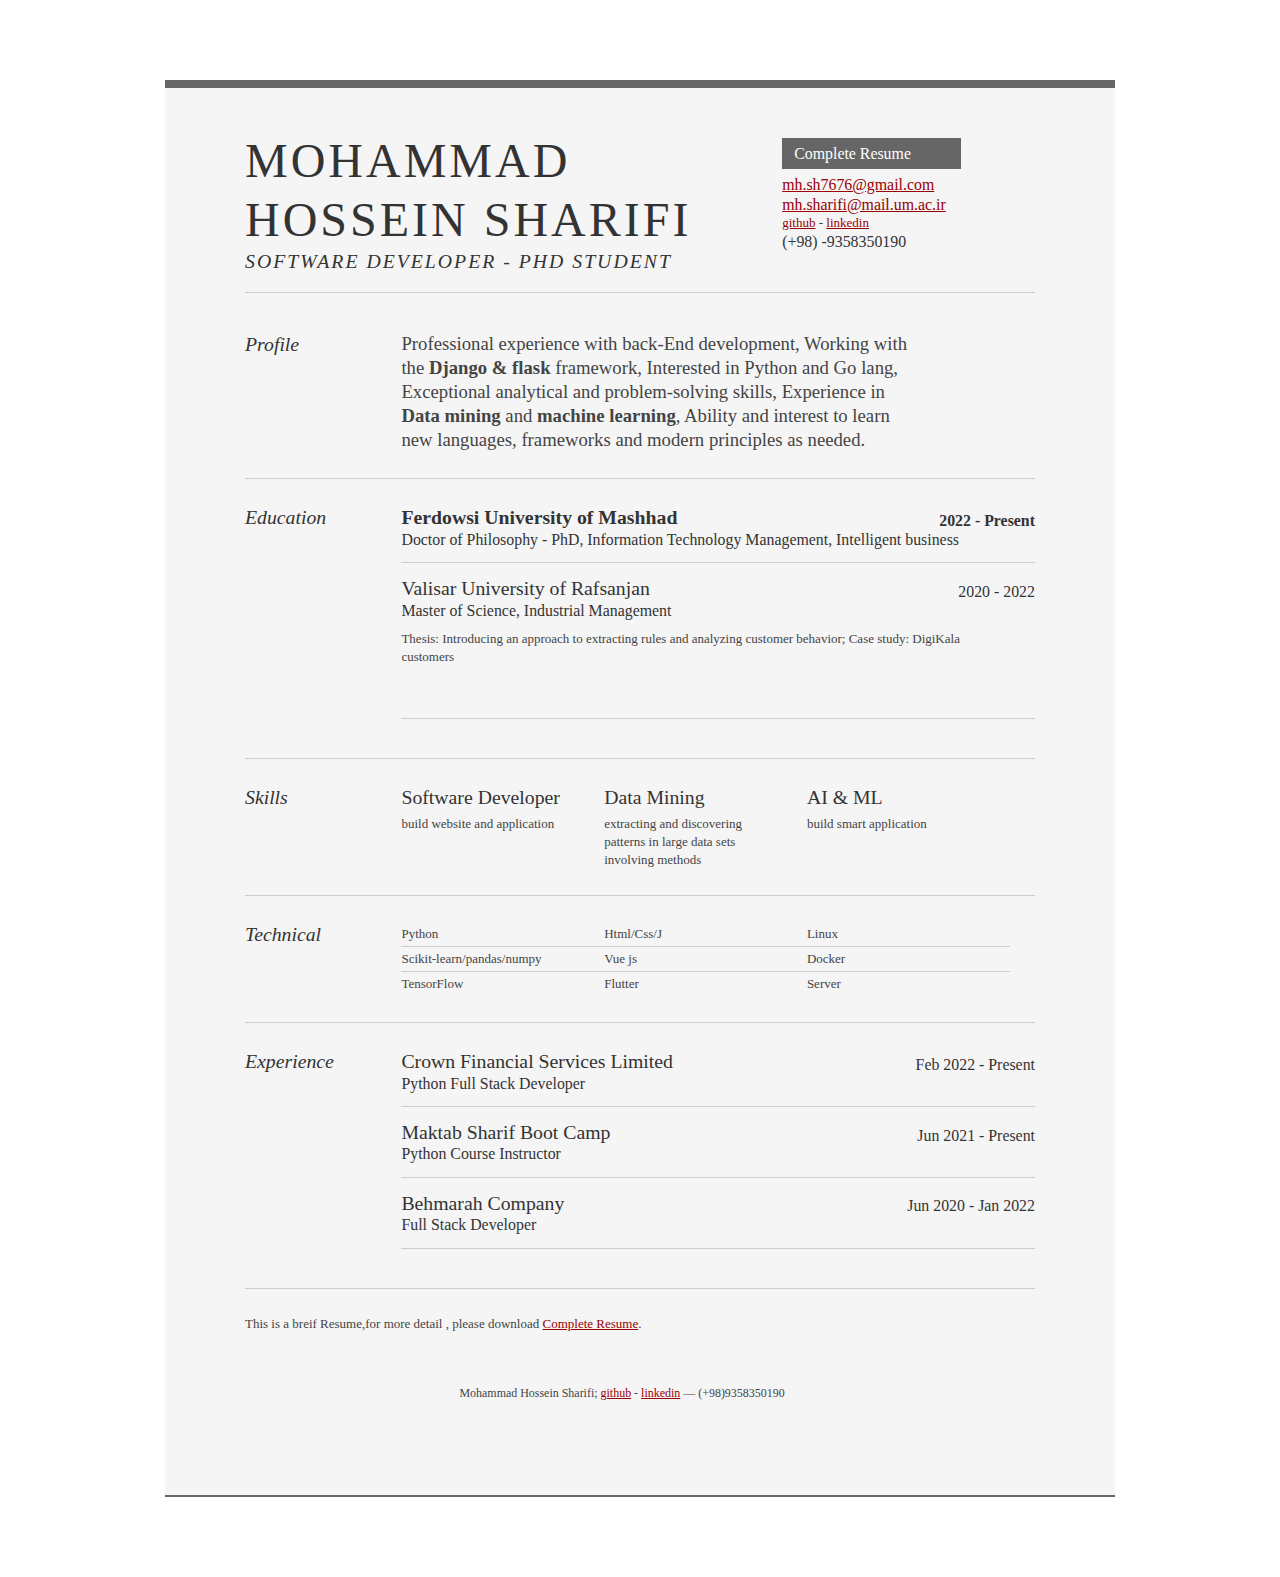
<file: index.html>
<!DOCTYPE html PUBLIC "-//W3C//DTD XHTML 1.0 Strict//EN" "http://www.w3.org/TR/xhtml1/DTD/xhtml1-strict.dtd">
<html>
<head>

	<title> Breif CV | MH sharifi | software Developer,  | mh.sh7676@gmail.com</title>
	<meta http-equiv="content-type" content="text/html; charset=utf-8" />

	<meta name="keywords" content="Mohammad hossein sharifi" />
	<meta name="description" content=" Breif CV | MH sharifi | software Developer,  | mh.sh7676@gmail.com" />

	<link rel="stylesheet" type="text/css" href="reset-fonts-grids.css" media="all" />
	<link rel="stylesheet" type="text/css" href="resume.css" media="all" />
	



</head>
<body>

<div id="doc2" class="yui-t7">
	<div id="inner">

		<div id="hd">
			<div class="yui-gc">
				<div class="yui-u first">
					<h1>Mohammad hossein sharifi</h1>
					<h2>software Developer - PhD student</h2>
				</div>

				<div class="yui-u">
					<div class="contact-info">
						<h3><a id="pdf" href="https://drive.google.com/drive/folders/1J_DzNiMz-2aBaK044MpvbGV0InXSA0g5?usp=sharing">Complete Resume</a></h3>
						<h3><a href="mailto:mh.sh7676@gmail.com">mh.sh7676@gmail.com</a></h3>
						<h4><a href="mailto:mh.sharifi@mail.um.ac.ir">mh.sharifi@mail.um.ac.ir</a></h4>
						<p><a href="https://github.com/mhsharifi96">github</a> - <a href="https://www.linkedin.com/in/mh-sharifi/">linkedin</a></p>
						<h3>(+98) -9358350190</h3>
					</div><!--// .contact-info -->
				</div>
			</div><!--// .yui-gc -->
		</div><!--// hd -->

		<div id="bd">
			<div id="yui-main">
				<div class="yui-b">

					<div class="yui-gf">
						<div class="yui-u first">
							<h2>Profile</h2>
						</div>
						<div class="yui-u">
							<p class="enlarge">
								Professional experience with back-End development, Working with the <b>Django & flask</b> framework, Interested in Python and Go lang, Exceptional analytical and problem-solving skills, Experience in <b>Data mining</b> and <b>machine learning</b>, Ability and interest to learn new languages, frameworks and modern principles as needed.
							</p>
						</div>
					</div><!--// .yui-gf -->
					<div class="yui-gf">

						<div class="yui-u first">
							<h2>Education</h2>
						</div><!--// .yui-u -->

						<div class="yui-u">

							<div class="job bold-cls">
								<h2><b>Ferdowsi University of Mashhad</b></h2>
								<h3>Doctor of Philosophy - PhD, Information Technology Management, Intelligent business</h3>
								<h4><b> 2022 - Present</b></h4>
								<!-- <p></p> -->
							</div>

							<div class=" job">
								<h2>Valisar University of Rafsanjan</h2>
								<h3>Master of Science, Industrial Management</h3>
								<h4> 2020 - 2022</h4>
								<p>Thesis: Introducing an approach to extracting rules and analyzing customer behavior; Case study: DigiKala customers</p>

								<!-- <p </p> -->
							</div>

							<!-- <div class="job">
								<h2>University of Kashan</h2>
								<h3>Bachelor of Science, Software Engineering</h3>
								<h4>Jun 2020 - Jan 2022</h4>
								 <p> </p>
							</div> -->


						</div><!--// .yui-u -->
					</div><!--// .yui-gf -->

					<div class="yui-gf">
						<div class="yui-u first">
							<h2>Skills</h2>
						</div>
						<div class="yui-u">

								<div class="talent">
									<h2>Software Developer</h2>
									<p>build website and application</p>
								</div>

								<div class="talent">
									<h2>Data Mining </h2>
									<p>extracting and discovering patterns in large data sets involving methods</p>
								</div>

								<div class="talent">
									<h2>AI & ML</h2>
									<p>build smart application</p>
								</div>

						</div>
					</div><!--// .yui-gf -->

					<div class="yui-gf">
						<div class="yui-u first">
							<h2>Technical</h2>
						</div>
						<div class="yui-u">
							<ul class="talent">
								<li>Python</li>
								<li>Scikit-learn/pandas/numpy</li>
								<li class="last">TensorFlow</li>
							</ul>

							<ul class="talent">
								<li>Html/Css/J</li>
								<li>Vue js</li>
								<li class="last">Flutter</li>
							</ul>

							<ul class="talent">
								<li>Linux</li>
								<li>Docker</li>
								<li class="last">Server</li>
							</ul>
						</div>
					</div><!--// .yui-gf-->

					<div class="yui-gf">

						<div class="yui-u first">
							<h2>Experience</h2>
						</div><!--// .yui-u -->

						<div class="yui-u">

							<div class="job">
								<h2>Crown Financial Services Limited</h2>
								<h3>Python Full Stack Developer </h3>
								<h4>Feb 2022 - Present</h4>
								<!-- <p></p> -->
							</div>

							<div class="job">
								<h2>Maktab Sharif Boot Camp</h2>
								<h3>Python Course Instructor</h3>
								<h4>Jun 2021 - Present</h4>
								<!-- <p </p> -->
							</div>

							<div class="job">
								<h2>Behmarah Company</h2>
								<h3>Full Stack Developer</h3>
								<h4>Jun 2020 - Jan 2022</h4>
								<!-- <p> </p> -->
							</div>


						</div><!--// .yui-u -->
					</div><!--// .yui-gf -->

					<p>This is a breif Resume,for more detail , please download <a href="https://drive.google.com/drive/folders/1J_DzNiMz-2aBaK044MpvbGV0InXSA0g5?usp=sharing"> Complete Resume</a>.</p>


				</div><!--// .yui-b -->
			</div><!--// yui-main -->
		</div><!--// bd -->

		<div id="ft">
			<p>Mohammad Hossein Sharifi; <a href="https://github.com/mhsharifi96">github</a> - <a href="https://www.linkedin.com/in/mh-sharifi/">linkedin</a> &mdash; (+98)9358350190</p>
		</div><!--// footer -->

	</div><!-- // inner -->


</div><!--// doc -->


</body>
</html>
</file>
<file: resume.css>
/*
---------------------------------------------------------------------------------
	STRIPPED DOWN RESUME TEMPLATE
    html resume

    v0.9: 5/28/09

    design and code by: thingsthatarebrown.com
                        (matt brown)
---------------------------------------------------------------------------------
*/


.msg { padding: 10px; background: #222; position: relative; }
.msg h1 { color: #fff;  }
.msg a { margin-left: 20px; background: #408814; color: white; padding: 4px 8px; text-decoration: none; }
.msg a:hover { background: #266400; }

/* //-- yui-grids style overrides -- */
body { font-family: Georgia; color: #444; }
#inner { padding: 10px 80px; margin: 80px auto; background: #f5f5f5; border: solid #666; border-width: 8px 0 2px 0; }
.yui-gf { margin-bottom: 2em; padding-bottom: 2em; border-bottom: 1px solid #ccc; }

/* //-- header, body, footer -- */
#hd { margin: 2.5em 0 3em 0; padding-bottom: 1.5em; border-bottom: 1px solid #ccc }
#hd h2 { text-transform: uppercase; letter-spacing: 2px; }
#bd, #ft { margin-bottom: 2em; }

/* //-- footer -- */
#ft { padding: 1em 0 5em 0; font-size: 92%;  text-align: center; }
#ft p { margin-bottom: 0; text-align: center;   }

/* //-- core typography and style -- */
#hd h1 { font-size: 48px; text-transform: uppercase; letter-spacing: 3px; }
h2 { font-size: 152% }
h3, h4 { font-size: 122%; }
h1, h2, h3, h4 { color: #333; }
p { font-size: 100%; line-height: 18px; padding-right: 3em; }
a { color: #990003 }
a:hover { text-decoration: none; }
strong { font-weight: bold; }
li { line-height: 24px; border-bottom: 1px solid #ccc; }
p.enlarge { font-size: 144%; padding-right: 6.5em; line-height: 24px; }
p.enlarge span { color: #000 }
.contact-info { margin-top: 7px; }
.first h2 { font-style: italic; }
.last { border-bottom: 0 }


/* //-- section styles -- */

a#pdf { display: block; float: left; background: #666; color: white; padding: 6px 50px 6px 12px; margin-bottom: 6px; text-decoration: none;  }
a#pdf:hover { background: #222; }

.job { position: relative; margin-bottom: 1em; padding-bottom: 1em; border-bottom: 1px solid #ccc; }
.job h4 { position: absolute; top: 0.35em; right: 0 }
.job p { margin: 0.75em 0 3em 0; }

.last { border: none; }
.skills-list {  }
.skills-list ul { margin: 0; }
.skills-list li { margin: 3px 0; padding: 3px 0; }
.skills-list li span { font-size: 152%; display: block; margin-bottom: -2px; padding: 0 }
.talent { width: 32%; float: left }
.talent h2 { margin-bottom: 6px; }

#srt-ttab { margin-bottom: 100px; text-align: center;  }
#srt-ttab img.last { margin-top: 20px }

/* --// override to force 1/8th width grids -- */
.yui-gf .yui-u{width:80.2%;}
.yui-gf div.first{width:12.3%;}


/* custom css */

.bold-cls {font-weight: bold}
</file>
